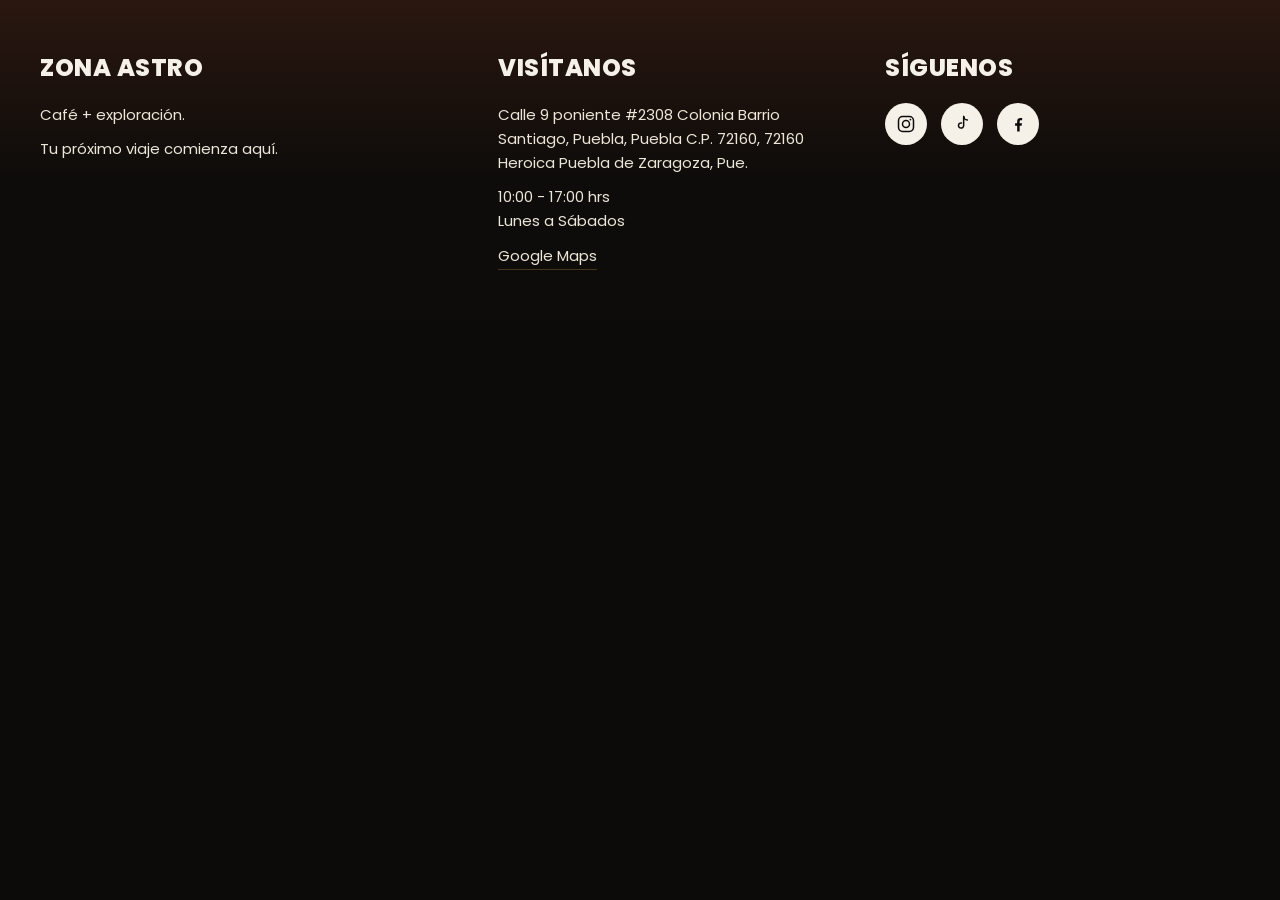
<file: footer.html>
<!DOCTYPE html>
<html lang="es">
<head>
  <meta charset="UTF-8">
  <meta name="viewport" content="width=device-width, initial-scale=1.0">
  <title>Zona Astro</title>
  <link rel="preconnect" href="https://fonts.googleapis.com">
  <link rel="preconnect" href="https://fonts.gstatic.com" crossorigin>
  <link href="https://fonts.googleapis.com/css2?family=Poppins:wght@400;600;700;800&display=swap" rel="stylesheet">
  <link rel="stylesheet" href="CSS/footer.css">
</head>
<body>
  <footer class="footer">
    <div class="footer__inner">

      <div class="footer__col">
        <p class="footer__title">ZONA ASTRO</p>
        <p class="footer__text">Café + exploración.</p>
        <p class="footer__text">Tu próximo viaje comienza aquí.</p>
      </div>

      <div class="footer__col">
        <p class="footer__title">VISÍTANOS</p>
        <p class="footer__text">Calle 9 poniente #2308 Colonia Barrio Santiago, Puebla, Puebla C.P. 72160, 72160 Heroica Puebla de Zaragoza, Pue.</p>
        <p class="footer__text">10:00 - 17:00 hrs<br>Lunes a Sábados</p>
        <a href="https://maps.app.goo.gl/tc289whJ67RgAXcm9" target="_blank" rel="noopener" class="footer__link">Google Maps</a>
      </div>

      <div class="footer__col footer__col--social">
        <p class="footer__title">SÍGUENOS</p>
        <div class="footer__social">

          <a href="https://www.instagram.com" target="_blank" rel="noopener" aria-label="Instagram" class="social-icon">
            <svg viewBox="0 0 24 24" fill="none" xmlns="http://www.w3.org/2000/svg">
              <rect x="3" y="3" width="18" height="18" rx="5" stroke="currentColor" stroke-width="1.8"/>
              <circle cx="12" cy="12" r="4.2" stroke="currentColor" stroke-width="1.8"/>
              <circle cx="17.3" cy="6.7" r="1.1" fill="currentColor"/>
            </svg>
          </a>

          <a href="#" target="_blank" rel="noopener" aria-label="TikTok" class="social-icon">
            <svg viewBox="0 0 24 24" fill="none" xmlns="http://www.w3.org/2000/svg">
              <path d="M14 3v10.8a3.1 3.1 0 1 1-2.6-3.06" stroke="currentColor" stroke-width="1.8" stroke-linecap="round" stroke-linejoin="round"/>
              <path d="M14 3c.3 2.3 2 4 4.5 4.2" stroke="currentColor" stroke-width="1.8" stroke-linecap="round" stroke-linejoin="round"/>
            </svg>
          </a>

          <a href="#" target="_blank" rel="noopener" aria-label="Facebook" class="social-icon">
            <svg viewBox="0 0 24 24" fill="none" xmlns="http://www.w3.org/2000/svg">
              <path d="M14 21v-7h2.4l.4-3H14V8.9c0-.9.3-1.5 1.6-1.5H17V4.8c-.3 0-1.2-.1-2.2-.1-2.2 0-3.8 1.4-3.8 3.9V11H8.5v3H11v7h3z" fill="currentColor"/>
            </svg>
          </a>

        </div>
      </div>

    </div>
  </footer>

  <script>
    const toggle = document.querySelector('.nav__toggle');
    const nav = document.querySelector('.nav');

    toggle.addEventListener('click', () => {
      const isOpen = nav.classList.toggle('nav--open');
      toggle.classList.toggle('nav__toggle--active', isOpen);
      toggle.setAttribute('aria-expanded', isOpen);
    });
  </script>

</body>
</html>
</file>
<file: CSS/footer.css>
/* ============================
   RESET BÁSICO
============================= */
* {
  margin: 0;
  padding: 0;
  box-sizing: border-box;
}

body {
  font-family: 'Poppins', sans-serif;
  background-color: #0d0b0a;
}

/* ============================
   VARIABLES DE COLOR
============================= */
:root {
  --color-fondo: #0e0c0a;
  --color-borde: #a8823f;
  --color-borde-suave: rgba(168, 130, 63, 0.35);
  --color-texto: #f5f1e9;
  --color-texto-secundario: #ece6d8;
}

/* ============================
   HEADER
============================= */
.header {
  background-color: var(--color-fondo);
  border: 1px solid var(--color-borde-suave);
  padding: 22px 40px;
}

.header__inner {
  max-width: 1200px;
  margin: 0 auto;
  display: flex;
  align-items: center;
  justify-content: space-between;
  gap: 24px;
}

/* ============================
   LOGO
============================= */
.logo {
  font-size: 26px;
  font-weight: 800;
  letter-spacing: 1px;
  color: var(--color-texto);
  text-decoration: none;
  white-space: nowrap;
}

/* ============================
   NAVEGACIÓN
============================= */
.nav__list {
  display: flex;
  align-items: center;
  gap: 34px;
  list-style: none;
}

.nav__link {
  color: var(--color-texto-secundario);
  text-decoration: none;
  font-size: 14px;
  font-weight: 600;
  letter-spacing: 0.5px;
  white-space: nowrap;
  transition: color 0.25s ease;
}

.nav__link:hover,
.nav__link:focus-visible {
  color: var(--color-borde);
}

/* ============================
   BOTÓN ORDENAR
============================= */
.btn-ordenar {
  border: 1px solid var(--color-borde);
  color: var(--color-texto);
  text-decoration: none;
  font-size: 13px;
  font-weight: 700;
  letter-spacing: 1px;
  padding: 12px 26px;
  white-space: nowrap;
  transition: background-color 0.25s ease, color 0.25s ease;
}

.btn-ordenar:hover,
.btn-ordenar:focus-visible {
  background-color: var(--color-borde);
  color: var(--color-fondo);
}

/* ============================
   BOTÓN HAMBURGUESA (móvil)
============================= */
.nav__toggle {
  display: none;
  flex-direction: column;
  justify-content: center;
  gap: 5px;
  background: none;
  border: none;
  cursor: pointer;
  padding: 8px;
}

.nav__toggle span {
  width: 24px;
  height: 2px;
  background-color: var(--color-texto);
  transition: transform 0.25s ease, opacity 0.25s ease;
}

.nav__toggle--active span:nth-child(1) {
  transform: translateY(7px) rotate(45deg);
}

.nav__toggle--active span:nth-child(2) {
  opacity: 0;
}

.nav__toggle--active span:nth-child(3) {
  transform: translateY(-7px) rotate(-45deg);
}

/* ============================
   RESPONSIVE
============================= */
@media (max-width: 900px) {
  .nav {
    position: absolute;
    top: 100%;
    left: 0;
    right: 0;
    background-color: var(--color-fondo);
    border-bottom: 1px solid var(--color-borde-suave);
    max-height: 0;
    overflow: hidden;
    transition: max-height 0.3s ease;
  }

  .nav--open {
    max-height: 400px;
  }

  .nav__list {
    flex-direction: column;
    align-items: flex-start;
    gap: 0;
    padding: 10px 40px 20px;
  }

  .nav__list li {
    width: 100%;
    border-bottom: 1px solid var(--color-borde-suave);
  }

  .nav__link {
    display: block;
    padding: 14px 0;
  }

  .nav__toggle {
    display: flex;
  }

  .header {
    position: relative;
  }
}

@media (max-width: 600px) {
  .header {
    padding: 18px 20px;
  }

  .btn-ordenar {
    padding: 10px 18px;
    font-size: 12px;
  }

  .logo {
    font-size: 20px;
  }
}

/* ============================
   FOOTER
============================= */
.footer {
  background: linear-gradient(180deg, #2a1710 0%, #0e0c0a 55%);
  padding: 50px 40px;
}

.footer__inner {
  max-width: 1200px;
  margin: 0 auto;
  display: grid;
  grid-template-columns: 1.2fr 1fr 1fr;
  gap: 32px;
}

.footer__title {
  font-size: 24px;
  font-weight: 800;
  letter-spacing: 0.5px;
  color: var(--color-texto);
  margin-bottom: 18px;
}

.footer__text {
  font-size: 15px;
  font-weight: 400;
  color: var(--color-texto-secundario);
  line-height: 1.6;
  margin-bottom: 10px;
}

.footer__link {
  display: inline-block;
  font-size: 15px;
  color: var(--color-texto-secundario);
  text-decoration: none;
  border-bottom: 1px solid var(--color-borde-suave);
  padding-bottom: 2px;
  transition: color 0.25s ease, border-color 0.25s ease;
}

.footer__link:hover,
.footer__link:focus-visible {
  color: var(--color-borde);
  border-color: var(--color-borde);
}

.footer__col--social {
  display: flex;
  flex-direction: column;
  align-items: flex-start;
}

.footer__social {
  display: flex;
  gap: 14px;
}

.social-icon {
  display: flex;
  align-items: center;
  justify-content: center;
  width: 42px;
  height: 42px;
  border-radius: 50%;
  background-color: var(--color-texto);
  color: var(--color-fondo);
  transition: background-color 0.25s ease, transform 0.25s ease;
}

.social-icon svg {
  width: 20px;
  height: 20px;
}

.social-icon:hover,
.social-icon:focus-visible {
  background-color: var(--color-borde);
  transform: translateY(-2px);
}

/* ============================
   RESPONSIVE — FOOTER
============================= */
@media (max-width: 700px) {
  .footer {
    padding: 40px 24px;
  }

  .footer__inner {
    grid-template-columns: 1fr;
    gap: 36px;
  }

  .footer__col--social {
    align-items: flex-start;
  }
}
</file>
